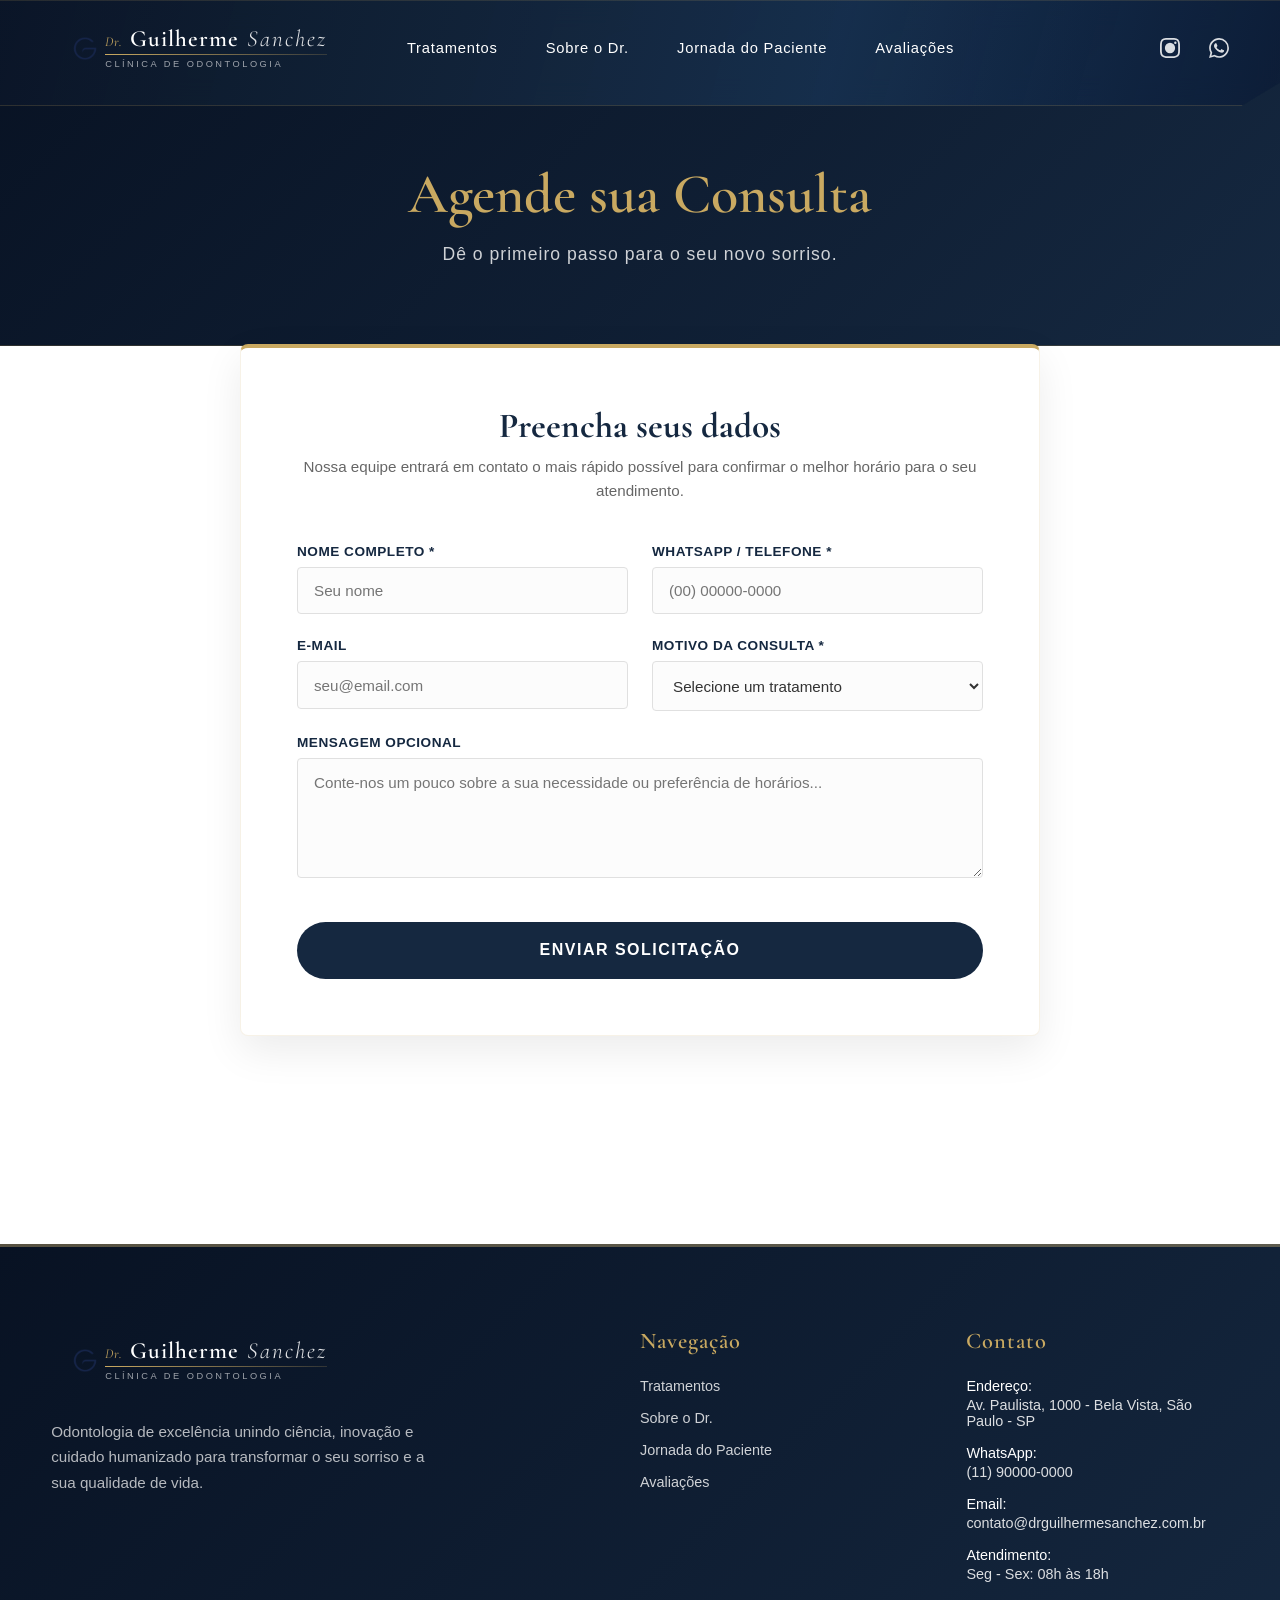
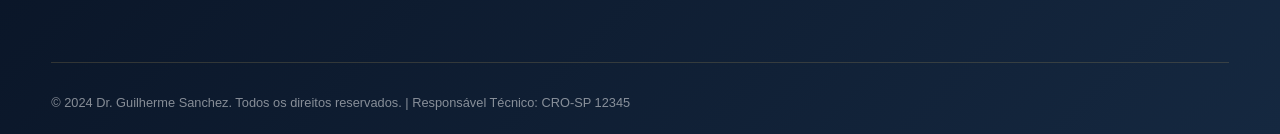
<file: agendar.html>
<!DOCTYPE html>
<html lang="pt-BR">
<head>
    <meta charset="UTF-8">
    <meta name="viewport" content="width=device-width, initial-scale=1.0">
    <title>Agendar Consulta - Dr. Guilherme Sanchez</title>
    <link rel="preconnect" href="https://fonts.googleapis.com">
    <link rel="preconnect" href="https://fonts.gstatic.com" crossorigin>
    <link href="https://fonts.googleapis.com/css2?family=Cormorant+Garamond:ital,wght@0,300;0,400;0,600;1,300;1,400&display=swap" rel="stylesheet">
    <link rel="stylesheet" href="styles.css">
</head>
<body>
    <header>
        <div class="logo">
            <a href="index.html" style="display: flex; align-items: center; text-decoration: none; color: inherit;">
                <img src="img/Untitled.png" alt="GS Logo" class="logo-img">
                <div class="logo-text">
                    <div class="logo-name-group">
                        <span class="logo-dr">Dr.</span>
                        <span class="logo-name-line">
                            <span class="logo-first">Guilherme</span>
                            <span class="logo-last">Sanchez</span>
                        </span>
                    </div>
                    <div class="logo-divider"></div>
                    <span class="logo-subtitle">Clínica de Odontologia</span>
                </div>
            </a>
        </div>

        <input type="checkbox" id="menu-checkbox">

        <nav>
            <div class="nav-menu">
                <a href="index.html#tratamentos">Tratamentos</a>
                <a href="index.html#sobre">Sobre o Dr.</a>
                <a href="index.html#jornada">Jornada do Paciente</a>
                <a href="index.html#avaliacoes">Avaliações</a>
            </div>
            <div class="social-icons">
                <a href="https://instagram.com" target="_blank" title="Instagram">
                    <svg viewBox="0 0 24 24" xmlns="http://www.w3.org/2000/svg"><path d="M12 2.163c3.204 0 3.584.012 4.85.07 3.252.148 4.771 1.691 4.919 4.919.058 1.265.069 1.645.069 4.849 0 3.205-.012 3.584-.069 4.849-.149 3.225-1.664 4.771-4.919 4.919-1.266.057-1.645.069-4.849.069-3.204 0-3.584-.012-4.849-.069-3.259-.149-4.771-1.699-4.919-4.92-.058-1.265-.07-1.644-.07-4.849 0-3.204.013-3.583.07-4.849.149-3.227 1.664-4.771 4.919-4.919 1.266-.057 1.645-.069 4.849-.069zm0-2.163c-3.259 0-3.667.014-4.947.072-4.358.2-6.78 2.618-6.98 6.98-.059 1.281-.073 1.689-.073 4.948 0 3.259.014 3.668.072 4.948.2 4.358 2.618 6.78 6.98 6.98 1.281.058 1.689.072 4.948.072 3.259 0 3.668-.014 4.948-.072 4.354-.2 6.782-2.618 6.979-6.98.059-1.28.073-1.689.073-4.948 0-3.259-.014-3.667-.072-4.947-.196-4.354-2.617-6.78-6.979-6.98-1.281-.059-1.69-.073-4.949-.073zM5.838 12a6.162 6.162 0 1 1 12.324 0 6.162 6.162 0 0 1-12.324 0zM12 16a4 4 0 1 1 0-8 4 4 0 0 1 0 8zm4.965-10.322a1.44 1.44 0 1 1 2.881.001 1.44 1.44 0 0 1-2.881-.001z"/></svg>
                </a>
                <a href="https://wa.me" target="_blank" title="WhatsApp">
                    <svg viewBox="0 0 24 24" xmlns="http://www.w3.org/2000/svg"><path d="M17.472 14.382c-.297-.149-1.758-.867-2.03-.967-.273-.099-.471-.148-.67.15-.197.297-.767.966-.94 1.164-.173.199-.347.223-.644.075-.297-.15-1.255-.463-2.39-1.475-.883-.788-1.48-1.761-1.653-2.059-.173-.297-.018-.458.13-.606.134-.133.298-.347.446-.52.149-.174.198-.298.298-.497.099-.198.05-.371-.025-.52-.075-.149-.669-1.612-.916-2.207-.242-.579-.487-.5-.669-.51-.173-.008-.371-.01-.57-.01-.198 0-.52.074-.792.372-.272.297-1.04 1.016-1.04 2.479 0 1.462 1.065 2.875 1.213 3.074.149.198 2.096 3.2 5.077 4.487.709.306 1.262.489 1.694.625.712.227 1.36.195 1.871.118.571-.085 1.758-.719 2.006-1.413.248-.694.248-1.289.173-1.413-.074-.124-.272-.198-.57-.347m-5.421 7.403h-.004a9.87 9.87 0 01-5.031-1.378l-.361-.214-3.741.982.998-3.648-.235-.374a9.86 9.86 0 01-1.51-5.26c.001-5.45 4.436-9.884 9.888-9.884 2.64 0 5.122 1.03 6.988 2.898a9.825 9.825 0 012.893 6.994c-.003 5.45-4.437 9.884-9.885 9.884m8.413-18.297A11.815 11.815 0 0012.05 0C5.495 0 .16 5.335.157 11.892c0 2.096.547 4.142 1.588 5.945L.057 24l6.305-1.654a11.882 11.882 0 005.683 1.448h.005c6.554 0 11.89-5.335 11.893-11.893a11.821 11.821 0 00-3.48-8.413z" fill="currentColor"/></svg>
                </a>
            </div>
        </nav>

        <label for="menu-checkbox" class="menu-toggle">
            <span></span>
            <span></span>
            <span></span>
        </label>
    </header>

    <section class="schedule-hero">
        <div class="schedule-hero-content">
            <h1>Agende sua Consulta</h1>
            <p>Dê o primeiro passo para o seu novo sorriso.</p>
        </div>
    </section>

    <main class="container">
        <div class="booking-container">
            <div class="booking-intro">
                <h2>Preencha seus dados</h2>
                <p>Nossa equipe entrará em contato o mais rápido possível para confirmar o melhor horário para o seu atendimento.</p>
            </div>
            
            <form action="#" method="POST" class="booking-form">
                <div class="form-row">
                    <div class="form-group">
                        <label for="nome">Nome Completo *</label>
                        <input type="text" id="nome" name="nome" placeholder="Seu nome" required>
                    </div>
                    <div class="form-group">
                        <label for="telefone">WhatsApp / Telefone *</label>
                        <input type="tel" id="telefone" name="telefone" placeholder="(00) 00000-0000" required>
                    </div>
                </div>

                <div class="form-row">
                    <div class="form-group">
                        <label for="email">E-mail</label>
                        <input type="email" id="email" name="email" placeholder="seu@email.com">
                    </div>
                    <div class="form-group">
                        <label for="interesse">Motivo da Consulta *</label>
                        <select id="interesse" name="interesse" required>
                            <option value="" disabled selected>Selecione um tratamento</option>
                            <option value="avaliacao">Avaliação Geral</option>
                            <option value="clareamento">Clareamento Dental</option>
                            <option value="implantes">Implantes Dentários</option>
                            <option value="facetas">Facetas de Porcelana</option>
                            <option value="ortodontia">Ortodontia / Alinhadores</option>
                            <option value="outro">Outro</option>
                        </select>
                    </div>
                </div>

                <div class="form-group">
                    <label for="mensagem">Mensagem Opcional</label>
                    <textarea id="mensagem" name="mensagem" placeholder="Conte-nos um pouco sobre a sua necessidade ou preferência de horários..."></textarea>
                </div>

                <button type="submit" class="submit-btn">Enviar Solicitação</button>
            </form>
        </div>
    </main>

    <footer class="main-footer">
        <div class="footer-container">
            <div class="footer-brand">
                <div class="logo">
                    <img src="img/Untitled.png" alt="GS Logo" class="logo-img">
                    <div class="logo-text">
                        <div class="logo-name-group">
                            <span class="logo-dr">Dr.</span>
                            <span class="logo-name-line">
                                <span class="logo-first">Guilherme</span>
                                <span class="logo-last">Sanchez</span>
                            </span>
                        </div>
                        <div class="logo-divider"></div>
                        <span class="logo-subtitle">Clínica de Odontologia</span>
                    </div>
                </div>
                <p class="footer-desc">Odontologia de excelência unindo ciência, inovação e cuidado humanizado para transformar o seu sorriso e a sua qualidade de vida.</p>
            </div>

            <div class="footer-links">
                <h4>Navegação</h4>
                <ul>
                    <li><a href="index.html#tratamentos">Tratamentos</a></li>
                    <li><a href="index.html#sobre">Sobre o Dr.</a></li>
                    <li><a href="index.html#jornada">Jornada do Paciente</a></li>
                    <li><a href="index.html#avaliacoes">Avaliações</a></li>
                </ul>
            </div>

            <div class="footer-contact">
                <h4>Contato</h4>
                <ul>
                    <li><strong>Endereço:</strong> Av. Paulista, 1000 - Bela Vista, São Paulo - SP</li>
                    <li><strong>WhatsApp:</strong> (11) 90000-0000</li>
                    <li><strong>Email:</strong> contato@drguilhermesanchez.com.br</li>
                    <li><strong>Atendimento:</strong> Seg - Sex: 08h às 18h</li>
                </ul>
            </div>
        </div>

        <div class="footer-bottom">
            <p>&copy; 2024 Dr. Guilherme Sanchez. Todos os direitos reservados. | Responsável Técnico: CRO-SP 12345</p>
        </div>
    </footer>
</body>
</html>
</file>
<file: styles.css>
* {
    margin: 0;
    padding: 0;
    box-sizing: border-box;
}

body {
    font-family: 'Segoe UI', Tahoma, Geneva, Verdana, sans-serif;
    color: #333;
}

/* Header */
header {
    background: linear-gradient(
        105deg,
        rgba(10, 22, 40, 0.97) 0%,
        rgba(18, 36, 60, 0.93) 40%,
        rgba(22, 48, 80, 0.88) 65%,
        rgba(16, 38, 68, 0.82) 85%,
        rgba(12, 28, 55, 0.78) 100%
    ),
    linear-gradient(
        90deg,
        rgba(201, 169, 97, 0.08) 0%,
        rgba(201, 169, 97, 0.04) 50%,
        transparent 100%
    );
    border-bottom: 1px solid rgba(201, 169, 97, 0.25);
    padding: 0.9rem 4%;
    position: fixed;
    width: 100%;
    top: 0;
    z-index: 1000;
    display: flex;
    justify-content: space-between;
    align-items: center;
    gap: 3rem;
    backdrop-filter: blur(14px);
    -webkit-backdrop-filter: blur(14px);
    min-height: 80px;
    clip-path: polygon(0 0, 100% 0, 100% 78%, 97% 100%, 0 100%);
    padding-bottom: 1.4rem;
    box-shadow:
        0 2px 24px rgba(10, 20, 40, 0.5),
        0 1px 0 rgba(201, 169, 97, 0.15) inset;
}

.logo {
    color: white;
    display: flex;
    flex-direction: row;
    align-items: center;
    gap: 0;
    min-width: fit-content;
    flex-shrink: 0;
    padding-right: 2rem;
}

.logo-img {
    width: 68px;
    height: 68px;
    object-fit: contain;
    filter: brightness(0) saturate(100%) invert(18%) sepia(60%) saturate(500%) hue-rotate(185deg) brightness(85%) contrast(110%);
    flex-shrink: 0;
    drop-shadow: 0 2px 8px rgba(0,0,0,0.3);
}

.logo-text {
    display: flex;
    flex-direction: column;
    align-items: flex-start;
    gap: 0;
    margin-left: -14px;
}

.logo-name-group {
    display: flex;
    align-items: baseline;
    gap: 0.45rem;
    line-height: 1;
}

.logo-dr {
    font-family: 'Cormorant Garamond', Georgia, serif;
    font-size: 0.85rem;
    font-weight: 400;
    font-style: italic;
    color: #c9a961;
    letter-spacing: 0.5px;
    opacity: 0.95;
}

.logo-name-line {
    display: flex;
    align-items: baseline;
    gap: 0.5rem;
}

.logo-first {
    font-family: 'Cormorant Garamond', Georgia, serif;
    font-size: 1.45rem;
    font-weight: 600;
    letter-spacing: 1px;
    color: #ffffff;
    text-transform: capitalize;
}

.logo-last {
    font-family: 'Cormorant Garamond', Georgia, serif;
    font-size: 1.45rem;
    font-weight: 300;
    font-style: italic;
    letter-spacing: 2px;
    color: rgba(255,255,255,0.88);
    text-transform: capitalize;
}

.logo-divider {
    width: 100%;
    height: 1px;
    background: linear-gradient(to right, #c9a961, rgba(201, 169, 97, 0.2));
    margin: 3px 0 4px;
}

.logo-subtitle {
    font-size: 0.58rem;
    opacity: 0.6;
    letter-spacing: 2.5px;
    text-transform: uppercase;
    font-weight: 400;
    font-family: 'Segoe UI', Tahoma, Geneva, Verdana, sans-serif;
}

nav {
    display: flex;
    align-items: center;
    gap: 0;
    flex: 1;
    justify-content: center;
}

.nav-menu {
    display: flex;
    gap: 3rem;
    align-items: center;
}

nav a {
    color: white;
    text-decoration: none;
    font-size: 0.92rem;
    transition: color 0.3s ease;
    position: relative;
    padding: 0.6rem 0;
    letter-spacing: 0.8px;
    font-weight: 400;
}

nav a::after {
    content: '';
    position: absolute;
    bottom: -4px;
    left: 0;
    width: 0;
    height: 1px;
    background: #c9a961;
    transition: width 0.3s ease;
}

nav a:hover {
    color: #c9a961;
}

nav a:hover::after {
    width: 100%;
}

.social-icons {
    display: flex;
    gap: 1.8rem;
    margin-left: auto;
    padding-left: 0;
    border-left: none;
    white-space: nowrap;
}

.social-icons a {
    color: rgb(255, 255, 255);
    transition: all 0.3s ease;
    display: flex;
    align-items: center;
    justify-content: center;
    opacity: 0.85;
}

.social-icons a:hover {
    transform: translateY(-2px);
    opacity: 1;
    color: #c9a961;
}

.social-icons svg {
    width: 20px;
    height: 20px;
    fill: currentColor;
    display: block;
    vertical-align: middle;
}

/* Mobile Menu Toggle */
.menu-toggle {
    display: none;
    flex-direction: column;
    cursor: pointer;
    gap: 5px;
}

.menu-toggle span {
    width: 25px;
    height: 3px;
    background: white;
    border-radius: 2px;
    transition: all 0.3s ease;
}

#menu-checkbox {
    display: none;
}

#menu-checkbox:checked ~ .menu-toggle span:nth-child(1) {
    transform: rotate(45deg) translate(8px, 8px);
}

#menu-checkbox:checked ~ .menu-toggle span:nth-child(2) {
    opacity: 0;
}

#menu-checkbox:checked ~ .menu-toggle span:nth-child(3) {
    transform: rotate(-45deg) translate(7px, -7px);
}

/* Hero Section */
.hero {
    height: 100vh;
    background: linear-gradient(rgba(0, 0, 0, 0.6), rgba(0, 0, 0, 0.6)),
                url('https://cdn.bb.com.br/wp-content/uploads/2022/08/Dentista-DSK.jpg');
    background-size: cover;
    background-position: center right;
    background-attachment: fixed;
    display: flex;
    align-items: center;
    justify-content: center;
    position: relative;
    color: white;
    text-align: center;
    margin-top: 80px;
    filter: grayscale(100%);
}

.hero::before {
    content: '';
    position: absolute;
    top: 0;
    left: 0;
    right: 0;
    bottom: 0;
    background: inherit;
    filter: grayscale(100%);
    z-index: -1;
}

.hero-content {
    max-width: 700px;
    z-index: 10;
}

.hero h1 {
    font-size: 3.5rem;
    margin-bottom: 1.2rem;
    font-weight: 300;
    font-family: 'Cormorant Garamond', Georgia, serif;
    letter-spacing: 2px;
    background: linear-gradient(
        100deg,
        #ffffff 0%,
        #ffffff 20%,
        #c9a961 35%,
        #e8d5a3 42%,
        #6a9fc5 52%,
        #ffffff 62%,
        #ffffff 100%
    );
    background-size: 250% auto;
    -webkit-background-clip: text;
    -webkit-text-fill-color: transparent;
    background-clip: text;
    animation: shimmer 5s linear infinite, fadeSlideUp 1.2s ease both;
}

.hero p {
    font-size: 1.1rem;
    opacity: 0;
    margin-bottom: 2rem;
    letter-spacing: 3px;
    text-transform: uppercase;
    font-weight: 300;
    color: rgba(255,255,255,0.75);
    animation: fadeSlideUp 1.2s ease 0.5s both;
    position: relative;
    display: inline-block;
}

.hero p::before,
.hero p::after {
    content: '—';
    margin: 0 0.75rem;
    color: #c9a961;
    opacity: 0.7;
}

@keyframes shimmer {
    0%   { background-position: 200% center; }
    100% { background-position: -50% center; }
}

@keyframes fadeSlideUp {
    from {
        opacity: 0;
        transform: translateY(28px);
    }
    to {
        opacity: 1;
        transform: translateY(0);
    }
}

.scroll-indicator {
    position: absolute;
    bottom: 30px;
    left: 50%;
    transform: translateX(-50%);
    color: white;
    animation: bounce 2s infinite;
}

@keyframes bounce {
    0%, 100% { transform: translateX(-50%) translateY(0); }
    50% { transform: translateX(-50%) translateY(10px); }
}

/* Tagline Section */
.tagline-section {
    background: #1a3a5c;
    color: white;
    padding: 2rem;
    text-align: center;
    font-size: 1.1rem;
}

/* Main Content */
.container {
    max-width: 1200px;
    margin: 0 auto;
    padding: 3rem 2rem;
}

/* Specialization Section */
.specialization {
    display: grid;
    grid-template-columns: 1fr 1fr;
    gap: 3rem;
    align-items: start;
    margin-bottom: 4rem;
}

.spec-images {
    display: grid;
    grid-template-columns: 1fr 1fr;
    grid-template-rows: auto auto;
    gap: 0.75rem;
}

.spec-image {
    border-radius: 6px;
    overflow: hidden;
    background: #d0d0d0;
    position: relative;
    cursor: pointer;
    box-shadow: 0 0 0 rgba(201, 169, 97, 0);
    transition: box-shadow 0.3s ease, transform 0.3s ease;
}

.spec-image:hover {
    box-shadow: 5px 5px 0 0 rgba(201, 169, 97, 0.9);
    transform: translateY(-3px);
}

.spec-image img {
    width: 100%;
    height: 100%;
    object-fit: cover;
    display: block;
    transition: transform 0.5s ease;
}

.spec-image:hover img {
    transform: scale(1.04);
}

.spec-image.large {
    grid-column: 1 / 2;
    grid-row: 1 / 3;
    min-height: 320px;
}

.spec-image:not(.large) {
    min-height: 152px;
}

.spec-content h3 {
    font-size: 0.85rem;
    color: #999;
    letter-spacing: 2px;
    margin-bottom: 1rem;
    text-transform: uppercase;
}

.spec-content h2 {
    font-size: 2.5rem;
    margin-bottom: 0.5rem;
    color: #152840;
}

.spec-content .subtitle {
    color: #6a9fc5;
    font-size: 1.8rem;
    font-style: italic;
    margin-bottom: 1.5rem;
}

.spec-content p {
    color: #666;
    line-height: 1.8;
    margin-bottom: 1.5rem;
    font-size: 0.95rem;
}

.cta-button {
    display: inline-block;
    background: #1a3a5c;
    color: white;
    padding: 0.8rem 2rem;
    border-radius: 25px;
    text-decoration: none;
    transition: background 0.3s;
    border: none;
    cursor: pointer;
    font-size: 0.9rem;
    letter-spacing: 1px;
}

.cta-button:hover {
    background: #1e4870;
}

.cta-button::before {
    content: "◉ ";
    margin-right: 0.5rem;
}

/* Treatments Section */
.treatments {
    margin-top: 4rem;
}

.treatments h3 {
    font-size: 0.85rem;
    color: #999;
    letter-spacing: 2px;
    margin-bottom: 1rem;
    text-transform: uppercase;
}

.treatments h2 {
    font-size: 2.5rem;
    margin-bottom: 0.5rem;
    color: #152840;
}

.treatments .subtitle {
    color: #1a3a5c;
    font-size: 1.8rem;
    font-style: italic;
    margin-bottom: 1rem;
}

.treatments-desc {
    color: #666;
    margin-bottom: 2rem;
    max-width: 600px;
}

.treatment-gallery {
    display: grid;
    grid-template-columns: repeat(6, 1fr);
    gap: 1rem;
    margin-top: 2rem;
}

.treatment-card {
    background: #f4f4f4;
    border-radius: 6px;
    overflow: hidden;
    cursor: pointer;
    transition: transform 0.3s ease, box-shadow 0.3s ease;
    display: flex;
    flex-direction: column;
    border: 1px solid rgba(201, 169, 97, 0.15);
}

.treatment-card:hover {
    transform: translateY(-4px);
    box-shadow: 4px 4px 0 0 rgba(201, 169, 97, 0.8);
}

.card-img-wrap {
    width: 100%;
    aspect-ratio: 1;
    overflow: hidden;
}

.card-img-wrap img {
    width: 100%;
    height: 100%;
    object-fit: cover;
    display: block;
    transition: transform 0.4s ease;
    filter: grayscale(30%);
}

.treatment-card:hover .card-img-wrap img {
    transform: scale(1.06);
    filter: grayscale(0%);
}

.card-label {
    padding: 0.6rem 0.5rem;
    font-size: 0.72rem;
    font-weight: 600;
    text-align: center;
    color: #152840;
    letter-spacing: 0.5px;
    text-transform: uppercase;
    background: white;
    border-top: 2px solid rgba(201, 169, 97, 0.3);
    transition: background 0.3s, color 0.3s;
}

.treatment-card:hover .card-label {
    background: #152840;
    color: #c9a961;
}

/* Modal */
.modal-overlay {
    position: fixed;
    inset: 0;
    background: rgba(8, 18, 35, 0.82);
    backdrop-filter: blur(6px);
    z-index: 2000;
    display: flex;
    align-items: center;
    justify-content: center;
    padding: 2rem;
    opacity: 0;
    pointer-events: none;
    transition: opacity 0.3s ease;
}

.modal-overlay.active {
    opacity: 1;
    pointer-events: all;
}

.modal-box {
    background: white;
    border-radius: 10px;
    max-width: 680px;
    width: 100%;
    max-height: 88vh;
    overflow-y: auto;
    display: grid;
    grid-template-columns: 260px 1fr;
    position: relative;
    transform: translateY(20px);
    transition: transform 0.3s ease;
    box-shadow: 0 24px 64px rgba(0,0,0,0.4);
    border-top: 3px solid #c9a961;
}

.modal-overlay.active .modal-box {
    transform: translateY(0);
}

.modal-img-wrap {
    overflow: hidden;
    border-radius: 10px 0 0 10px;
}

.modal-img-wrap img {
    width: 100%;
    height: 100%;
    object-fit: cover;
    display: block;
}

.modal-body {
    padding: 2rem 1.8rem;
    display: flex;
    flex-direction: column;
    gap: 0.8rem;
}

.modal-tag {
    font-size: 0.65rem;
    letter-spacing: 2.5px;
    text-transform: uppercase;
    color: #c9a961;
    font-weight: 600;
}

.modal-body h2 {
    font-family: 'Cormorant Garamond', Georgia, serif;
    font-size: 1.7rem;
    font-weight: 600;
    color: #152840;
    line-height: 1.2;
    margin: 0;
}

.modal-body p {
    font-size: 0.88rem;
    color: #555;
    line-height: 1.75;
}

.modal-body ul {
    list-style: none;
    padding: 0;
    margin: 0;
    display: flex;
    flex-direction: column;
    gap: 0.4rem;
}

.modal-body ul li {
    font-size: 0.82rem;
    color: #444;
    padding-left: 1.2rem;
    position: relative;
}

.modal-body ul li::before {
    content: '◈';
    position: absolute;
    left: 0;
    color: #c9a961;
    font-size: 0.7rem;
    top: 1px;
}

.modal-cta {
    margin-top: 0.5rem;
    align-self: flex-start;
}

.modal-close {
    position: absolute;
    top: 0.8rem;
    right: 0.8rem;
    background: rgba(21, 40, 64, 0.08);
    border: none;
    width: 30px;
    height: 30px;
    border-radius: 50%;
    cursor: pointer;
    font-size: 0.8rem;
    color: #555;
    display: flex;
    align-items: center;
    justify-content: center;
    transition: background 0.2s, color 0.2s;
    z-index: 10;
}

.modal-close:hover {
    background: #152840;
    color: white;
}

@media (max-width: 768px) {
    .modal-box {
        grid-template-columns: 1fr;
        max-height: 90vh;
    }

    .modal-img-wrap {
        height: 200px;
        border-radius: 10px 10px 0 0;
    }
}

/* Sobre o Dr. Section */
.about-doctor {
    display: grid;
    grid-template-columns: 1fr 1fr;
    gap: 4rem;
    align-items: center;
    margin-top: 5rem;
    margin-bottom: 5rem;
}

.about-image {
    border-radius: 6px;
    overflow: hidden;
    box-shadow: -5px 5px 0 0 rgba(201, 169, 97, 0.9); /* Sombra dourada acompanhando o estilo das imagens */
    position: relative;
    border: 1px solid rgba(201, 169, 97, 0.15);
}

.about-image img {
    width: 100%;
    height: 100%;
    object-fit: cover;
    display: block;
    filter: grayscale(15%);
    transition: transform 0.5s ease, filter 0.5s ease;
}

.about-image:hover img {
    transform: scale(1.03);
    filter: grayscale(0%);
}

.about-content h3 {
    font-size: 0.85rem;
    color: #999;
    letter-spacing: 2px;
    margin-bottom: 1rem;
    text-transform: uppercase;
}

.about-content h2 {
    font-size: 2.5rem;
    margin-bottom: 0.5rem;
    color: #152840;
    font-family: 'Cormorant Garamond', Georgia, serif;
}

.about-content .subtitle {
    color: #c9a961;
    font-size: 1.6rem;
    font-style: italic;
    margin-bottom: 1.5rem;
    font-family: 'Cormorant Garamond', Georgia, serif;
}

.about-content p {
    color: #666;
    line-height: 1.8;
    margin-bottom: 1.2rem;
    font-size: 0.95rem;
}

.about-credentials {
    margin-top: 2rem;
    padding-top: 1.5rem;
    border-top: 1px solid rgba(201, 169, 97, 0.3);
}

.about-credentials ul {
    list-style: none;
    padding: 0;
}

.about-credentials ul li {
    font-size: 0.9rem;
    color: #444;
    margin-bottom: 0.8rem;
    padding-left: 1.5rem;
    position: relative;
    font-weight: 500;
}

.about-credentials ul li::before {
    content: '◈';
    position: absolute;
    left: 0;
    color: #c9a961;
    font-size: 0.8rem;
    top: 1px;
}

/* Jornada do Paciente Section */
.patient-journey {
    margin-top: 6rem;
    margin-bottom: 6rem;
}

.journey-header {
    text-align: center;
    max-width: 850px;
    margin: 0 auto 4rem auto;
}

.journey-header h3 {
    font-size: 0.85rem;
    color: #999;
    letter-spacing: 2px;
    margin-bottom: 1rem;
    text-transform: uppercase;
}

.journey-header h2 {
    font-size: 2.5rem;
    margin-bottom: 0.5rem;
    color: #152840;
    font-family: 'Cormorant Garamond', Georgia, serif;
}

.journey-header .subtitle {
    color: #c9a961;
    font-size: 1.6rem;
    font-style: italic;
    margin-bottom: 1.5rem;
    font-family: 'Cormorant Garamond', Georgia, serif;
}

.journey-intro {
    color: #666;
    line-height: 1.8;
    font-size: 1rem;
}

/* Timeline Estrutura */
.journey-timeline {
    max-width: 900px;
    margin: 0 auto;
    position: relative;
    padding: 1rem 0;
}

/* A linha vertical dourada */
.journey-timeline::before {
    content: '';
    position: absolute;
    left: 28px; /* Centralizado com o círculo do número */
    top: 0;
    bottom: 0;
    width: 2px;
    background: linear-gradient(to bottom, rgba(201,169,97,0.1), #c9a961, rgba(201,169,97,0.1));
}

.journey-step {
    position: relative;
    padding-left: 6.5rem;
    margin-bottom: 4rem;
}

.journey-step:last-child {
    margin-bottom: 0;
}

.step-number {
    position: absolute;
    left: 0;
    top: 0;
    width: 58px;
    height: 58px;
    background: #152840;
    color: #c9a961;
    border-radius: 50%;
    display: flex;
    align-items: center;
    justify-content: center;
    font-family: 'Cormorant Garamond', Georgia, serif;
    font-size: 1.6rem;
    font-weight: 600;
    border: 2px solid #c9a961;
    z-index: 2;
    transition: all 0.4s ease;
    box-shadow: 0 4px 10px rgba(21, 40, 64, 0.2);
}

.journey-step:hover .step-number {
    background: #c9a961;
    color: #152840;
    transform: scale(1.1) translateY(-2px);
    box-shadow: 0 6px 15px rgba(201, 169, 97, 0.4);
}

.step-content {
    background: #ffffff;
    border: 1px solid rgba(201, 169, 97, 0.15);
    padding: 2rem;
    border-radius: 8px;
    box-shadow: 0 4px 20px rgba(0, 0, 0, 0.03);
    position: relative;
    transition: transform 0.3s ease, box-shadow 0.3s ease;
}

.journey-step:hover .step-content {
    transform: translateX(5px);
    box-shadow: 0 8px 25px rgba(201, 169, 97, 0.15);
    border-color: rgba(201, 169, 97, 0.4);
}

/* Seta apontando para o card */
.step-content::before {
    content: '';
    position: absolute;
    left: -10px;
    top: 20px;
    width: 20px;
    height: 20px;
    background: #ffffff;
    border-left: 1px solid rgba(201, 169, 97, 0.15);
    border-bottom: 1px solid rgba(201, 169, 97, 0.15);
    transform: rotate(45deg);
    transition: border-color 0.3s ease;
}

.journey-step:hover .step-content::before {
    border-left: 1px solid rgba(201, 169, 97, 0.4);
    border-bottom: 1px solid rgba(201, 169, 97, 0.4);
}

.step-content h4 {
    font-size: 1.5rem;
    color: #152840;
    font-family: 'Cormorant Garamond', Georgia, serif;
    margin-bottom: 0.8rem;
    font-weight: 600;
}

.step-content p {
    color: #555;
    line-height: 1.8;
    font-size: 0.95rem;
    margin: 0;
}

/* Avaliações Section */
.reviews {
    margin-top: 6rem;
    margin-bottom: 6rem;
}

.reviews-header {
    text-align: center;
    max-width: 850px;
    margin: 0 auto 3.5rem auto;
}

.reviews-header h3 {
    font-size: 0.85rem;
    color: #999;
    letter-spacing: 2px;
    margin-bottom: 1rem;
    text-transform: uppercase;
}

.reviews-header h2 {
    font-size: 2.5rem;
    margin-bottom: 0.5rem;
    color: #152840;
    font-family: 'Cormorant Garamond', Georgia, serif;
}

.reviews-header .subtitle {
    color: #c9a961;
    font-size: 1.6rem;
    font-style: italic;
    margin-bottom: 1.5rem;
    font-family: 'Cormorant Garamond', Georgia, serif;
}

.reviews-grid {
    display: grid;
    grid-template-columns: repeat(3, 1fr);
    gap: 2rem;
    max-width: 1100px;
    margin: 0 auto;
}

.review-card {
    background: #ffffff;
    border: 1px solid rgba(201, 169, 97, 0.15);
    border-radius: 8px;
    padding: 2.5rem 2rem;
    box-shadow: 0 4px 20px rgba(0, 0, 0, 0.03);
    transition: transform 0.3s ease, box-shadow 0.3s ease, border-color 0.3s ease;
    display: flex;
    flex-direction: column;
    justify-content: space-between;
    position: relative;
    overflow: hidden;
}

/* Detalhe de aspas grandes no fundo do card */
.review-card::before {
    content: '"';
    position: absolute;
    top: -10px;
    right: 20px;
    font-size: 8rem;
    color: rgba(201, 169, 97, 0.05);
    font-family: 'Cormorant Garamond', Georgia, serif;
    line-height: 1;
    pointer-events: none;
    transition: color 0.3s ease;
}

.review-card:hover {
    transform: translateY(-5px);
    box-shadow: 0 8px 25px rgba(201, 169, 97, 0.15);
    border-color: rgba(201, 169, 97, 0.4);
}

.review-card:hover::before {
    color: rgba(201, 169, 97, 0.12);
}

.stars {
    color: #c9a961;
    font-size: 1.2rem;
    margin-bottom: 1.5rem;
    letter-spacing: 2px;
}

.review-text {
    color: #555;
    font-size: 0.95rem;
    line-height: 1.7;
    font-style: italic;
    margin-bottom: 2rem;
    flex-grow: 1;
    position: relative;
    z-index: 1;
}

.review-author {
    border-top: 1px solid rgba(201, 169, 97, 0.2);
    padding-top: 1.5rem;
    display: flex;
    flex-direction: column;
    gap: 0.2rem;
}

.author-name {
    color: #152840;
    font-weight: 600;
    font-size: 1rem;
}

.author-treatment {
    color: #c9a961;
    font-size: 0.72rem;
    text-transform: uppercase;
    letter-spacing: 1px;
    font-weight: 600;
}

/* Footer */
.main-footer {
    background: linear-gradient(135deg, #081223 0%, #152840 100%);
    color: rgba(255, 255, 255, 0.85);
    padding: 5rem 4% 1.5rem;
    border-top: 3px solid rgba(201, 169, 97, 0.4);
    margin-top: 6rem;
}

.footer-container {
    max-width: 1200px;
    margin: 0 auto;
    display: grid;
    grid-template-columns: 2fr 1fr 1fr;
    gap: 4rem;
    margin-bottom: 4rem;
}

.footer-brand .logo {
    margin-bottom: 1.5rem;
    padding-right: 0;
}

.footer-desc {
    font-size: 0.95rem;
    line-height: 1.7;
    color: rgba(255,255,255,0.7);
    max-width: 380px;
}

.footer-links h4,
.footer-contact h4 {
    color: #c9a961;
    font-family: 'Cormorant Garamond', Georgia, serif;
    font-size: 1.4rem;
    margin-bottom: 1.5rem;
    font-weight: 600;
    letter-spacing: 1px;
}

.footer-links ul,
.footer-contact ul {
    list-style: none;
    padding: 0;
}

.footer-links li,
.footer-contact li {
    margin-bottom: 1rem;
    font-size: 0.9rem;
}

.footer-links a {
    color: rgba(255, 255, 255, 0.8);
    text-decoration: none;
    transition: all 0.3s ease;
    display: inline-block;
    position: relative;
}

.footer-links a:hover {
    color: #c9a961;
    transform: translateX(5px);
}

.footer-contact strong {
    color: white;
    font-weight: 500;
    display: block;
    margin-bottom: 0.2rem;
}

.footer-bottom {
    max-width: 1200px;
    margin: 0 auto;
    padding-top: 2rem;
    border-top: 1px solid rgba(201, 169, 97, 0.2);
    display: flex;
    justify-content: space-between;
    align-items: center;
    font-size: 0.8rem;
    color: rgba(255,255,255,0.5);
}

.footer-socials {
    display: flex;
    gap: 1.2rem;
}

.footer-socials a {
    color: rgba(255, 255, 255, 0.6);
    transition: all 0.3s ease;
    display: flex;
    align-items: center;
    justify-content: center;
    width: 36px;
    height: 36px;
    border-radius: 50%;
    background: rgba(255, 255, 255, 0.05);
}

.footer-socials a:hover {
    color: #152840;
    background: #c9a961;
    transform: translateY(-3px);
}

.footer-socials svg {
    width: 18px;
    height: 18px;
    fill: currentColor;
}

/* Footer Responsive Overrides */
@media (max-width: 768px) {
    .footer-container {
        grid-template-columns: 1fr;
        gap: 2.5rem;
    }

    .footer-bottom {
        flex-direction: column;
        text-align: center;
        gap: 1.5rem;
    }
}

/* Responsive */
@media (max-width: 768px) {
    header {
        padding: 0.8rem 15px 0.8rem;
        min-height: 70px;
        gap: 1rem;
        clip-path: none;
    }

    .logo {
        padding-right: 1rem;
        gap: 0;
    }

    .logo-img {
        width: 50px;
        height: 50px;
    }

    .logo-first,
    .logo-last {
        font-size: 1.1rem;
    }

    .logo-dr {
        font-size: 0.72rem;
    }

    .logo-subtitle {
        font-size: 0.5rem;
    }

    .menu-toggle {
        display: flex;
        flex-shrink: 0;
    }

    nav {
        position: absolute;
        top: 100%;
        left: 0;
        right: 0;
        background: linear-gradient(135deg, rgba(0, 0, 0, 0.92), rgba(26, 58, 92, 0.85));
        background-size: cover;
        background-attachment: fixed;
        flex-direction: column;
        padding: 0;
        max-height: 0;
        overflow: hidden;
        transition: max-height 0.3s ease;
        filter: grayscale(100%);
        justify-content: flex-start;
        flex: none;
    }

    #menu-checkbox:checked ~ nav {
        max-height: 400px;
        padding: 1.5rem;
    }

    .nav-menu {
        flex-direction: column;
        width: 100%;
        gap: 0.8rem;
        justify-content: flex-start;
    }

    nav a {
        width: 100%;
        padding: 0.8rem 0;
        font-size: 0.9rem;
    }

    .social-icons {
        border-left: none;
        border-top: 1px solid rgba(255, 255, 255, 0.2);
        margin: 1.5rem 0 0 0;
        padding: 1.5rem 0 0 0;
        justify-content: center;
        gap: 1.5rem;
    }

    .hero h1 {
        font-size: 2.2rem;
        letter-spacing: 1px;
    }

    .specialization {
        grid-template-columns: 1fr;
    }

    .spec-images {
        grid-template-columns: 1fr 1fr;
        grid-template-rows: auto;
    }

    .spec-image.large {
        grid-column: 1 / 3;
        grid-row: auto;
        min-height: 220px;
    }

    .spec-image:not(.large) {
        min-height: 140px;
    }

    .treatment-gallery {
        grid-template-columns: repeat(2, 1fr);
    }
}

@media (max-width: 480px) {
    header {
        min-height: 65px;
    }

    .logo-first,
    .logo-last {
        font-size: 0.95rem;
    }

    .logo-dr {
        font-size: 0.65rem;
    }

    .logo-subtitle {
        font-size: 0.45rem;
    }

    .social-icons {
        gap: 1.2rem;
    }

    .treatment-gallery {
        grid-template-columns: repeat(2, 1fr);
    }
}

/* =========================================
   Página de Agendamento (agendar.html)
   ========================================= */

.schedule-hero {
    padding-top: 160px;
    padding-bottom: 80px;
    background: linear-gradient(135deg, #081223 0%, #152840 100%);
    color: white;
    text-align: center;
    border-bottom: 1px solid rgba(201, 169, 97, 0.2);
}

.schedule-hero h1 {
    font-family: 'Cormorant Garamond', Georgia, serif;
    color: #c9a961;
    font-size: 3.5rem;
    margin-bottom: 1rem;
    font-weight: 600;
}

.schedule-hero p {
    color: rgba(255, 255, 255, 0.8);
    font-size: 1.1rem;
    letter-spacing: 1px;
}

.booking-container {
    max-width: 800px;
    margin: -50px auto 4rem;
    background: #ffffff;
    padding: 3.5rem;
    border-radius: 8px;
    box-shadow: 0 15px 40px rgba(0, 0, 0, 0.08);
    position: relative;
    z-index: 10;
    border-top: 4px solid #c9a961;
    border-left: 1px solid rgba(201, 169, 97, 0.15);
    border-right: 1px solid rgba(201, 169, 97, 0.15);
    border-bottom: 1px solid rgba(201, 169, 97, 0.15);
}

.booking-intro {
    text-align: center;
    margin-bottom: 2.5rem;
}

.booking-intro h2 {
    font-family: 'Cormorant Garamond', Georgia, serif;
    font-size: 2.2rem;
    color: #152840;
    margin-bottom: 0.5rem;
}

.booking-intro p {
    color: #666;
    font-size: 0.95rem;
    line-height: 1.6;
}

.form-group {
    margin-bottom: 1.5rem;
}

.form-row {
    display: grid;
    grid-template-columns: 1fr 1fr;
    gap: 1.5rem;
}

.form-group label {
    display: block;
    margin-bottom: 0.5rem;
    color: #152840;
    font-weight: 600;
    font-size: 0.85rem;
    letter-spacing: 0.5px;
    text-transform: uppercase;
}

.form-group input,
.form-group select,
.form-group textarea {
    width: 100%;
    padding: 0.9rem 1rem;
    border: 1px solid #e0e0e0;
    border-radius: 4px;
    font-family: inherit;
    font-size: 0.95rem;
    color: #333;
    background-color: #fcfcfc;
    transition: all 0.3s ease;
}

.form-group input:focus,
.form-group select:focus,
.form-group textarea:focus {
    outline: none;
    border-color: #c9a961;
    background-color: #fff;
    box-shadow: 0 0 0 3px rgba(201, 169, 97, 0.15);
}

.form-group textarea {
    resize: vertical;
    min-height: 120px;
}

.submit-btn {
    background: #152840;
    color: white;
    border: none;
    padding: 1.2rem 2rem;
    font-size: 1rem;
    border-radius: 30px;
    cursor: pointer;
    width: 100%;
    font-weight: 600;
    letter-spacing: 1.5px;
    text-transform: uppercase;
    transition: all 0.3s ease;
    margin-top: 1rem;
}

.submit-btn:hover {
    background: #c9a961;
    color: #152840;
    transform: translateY(-3px);
    box-shadow: 0 8px 20px rgba(201, 169, 97, 0.3);
}

/* Responsividade do formulário */
@media (max-width: 768px) {
    .schedule-hero {
        padding-top: 130px;
        padding-bottom: 60px;
    }
    
    .schedule-hero h1 {
        font-size: 2.5rem;
    }
    
    .form-row {
        grid-template-columns: 1fr;
        gap: 0;
    }
    
    .booking-container {
        padding: 2rem 1.5rem;
        margin: -30px 15px 3rem;
    }
}
</file>
